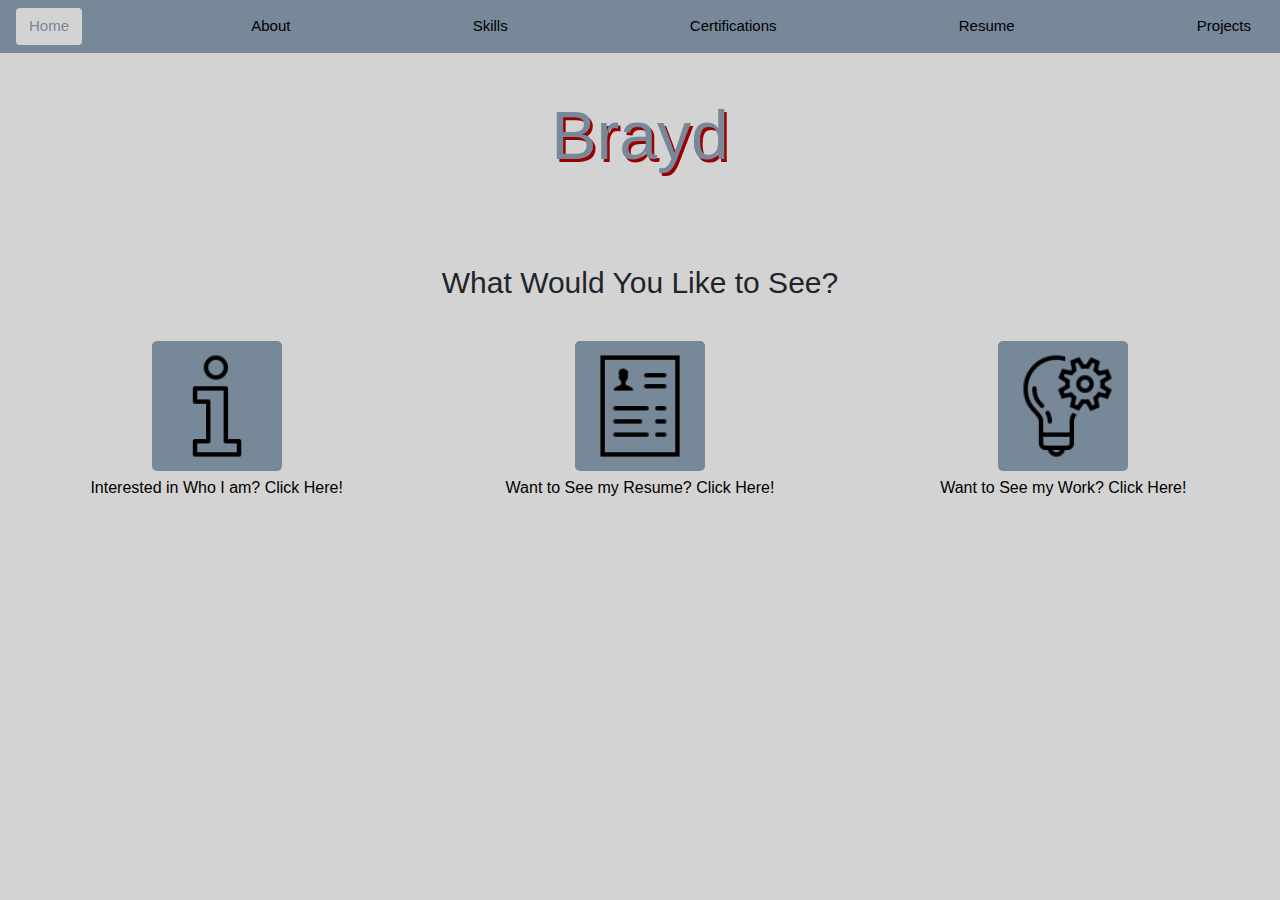
<file: index.html>
<!DOCTYPE html>
<html lang="en">

<head>
    <meta charset="UTF-8">
    <meta http-equiv="X-UA-Compatible" content="IE=edge">
    <meta name="viewport" content="width=device-width, initial-scale=1.0">
    <link rel="stylesheet" href="css/styles.css">
    <link rel="stylesheet" href="https://cdn.jsdelivr.net/npm/bootstrap@4.0.0/dist/css/bootstrap.min.css"
        integrity="sha384-Gn5384xqQ1aoWXA+058RXPxPg6fy4IWvTNh0E263XmFcJlSAwiGgFAW/dAiS6JXm" crossorigin="anonymous">
    <link rel="stylesheet" href="css/tw.css">
    <title>Brayden Reaves' Portfolio</title>
</head>

<body class="body">
    <div class="navbar">
        <a class="btn active" href="index.html">Home</a>
        <a class="btn btn" href="about.html">About</a>
        <a class="btn btn" href="skills.html">Skills</a>
        <a class="btn btn" href="certifications.html">Certifications</a>
        <a class="btn btn" href="resume.html">Resume</a>
        <a class="btn btn" href="projects.html">Projects</a>
    </div>
    <div class="introcontainer">
        <div class="twBox">
            <h1>
                <a href="" class="typewrite" data-period="2000"
                    data-type='[ "Brayden Reaves", "Welcome to My Website"]'><span class="wrap"></span></a>
            </h1>
        </div>
        <p class="hometext">What Would You Like to See?</p>
    </div>
    <div class="homecontainer">
        <div class="item">
            <a href="about.html"><img src="images/about.png" alt="about.html"></a>
            <a href="about.html">
                <p class="pagetext">Interested in Who I am? Click Here!</p>
            </a>
        </div>
        <div class="item">
            <a href="resume.html"><img src="images/resume.png" alt="resume.html"></a>
            <a href="resume.html">
                <p class="pagetext">Want to See my Resume? Click Here!</p>
            </a>
        </div>
        <div class="item">
            <a href="projects.html"><img src="images/project.png" alt="projects.html"></a>
            <a href="projects.html">
                <p class="pagetext"> Want to See my Work? Click Here!</p>
            </a>
        </div>
    </div>
    <script src="js/typewriter.js"></script>
</body>

</html>
</file>
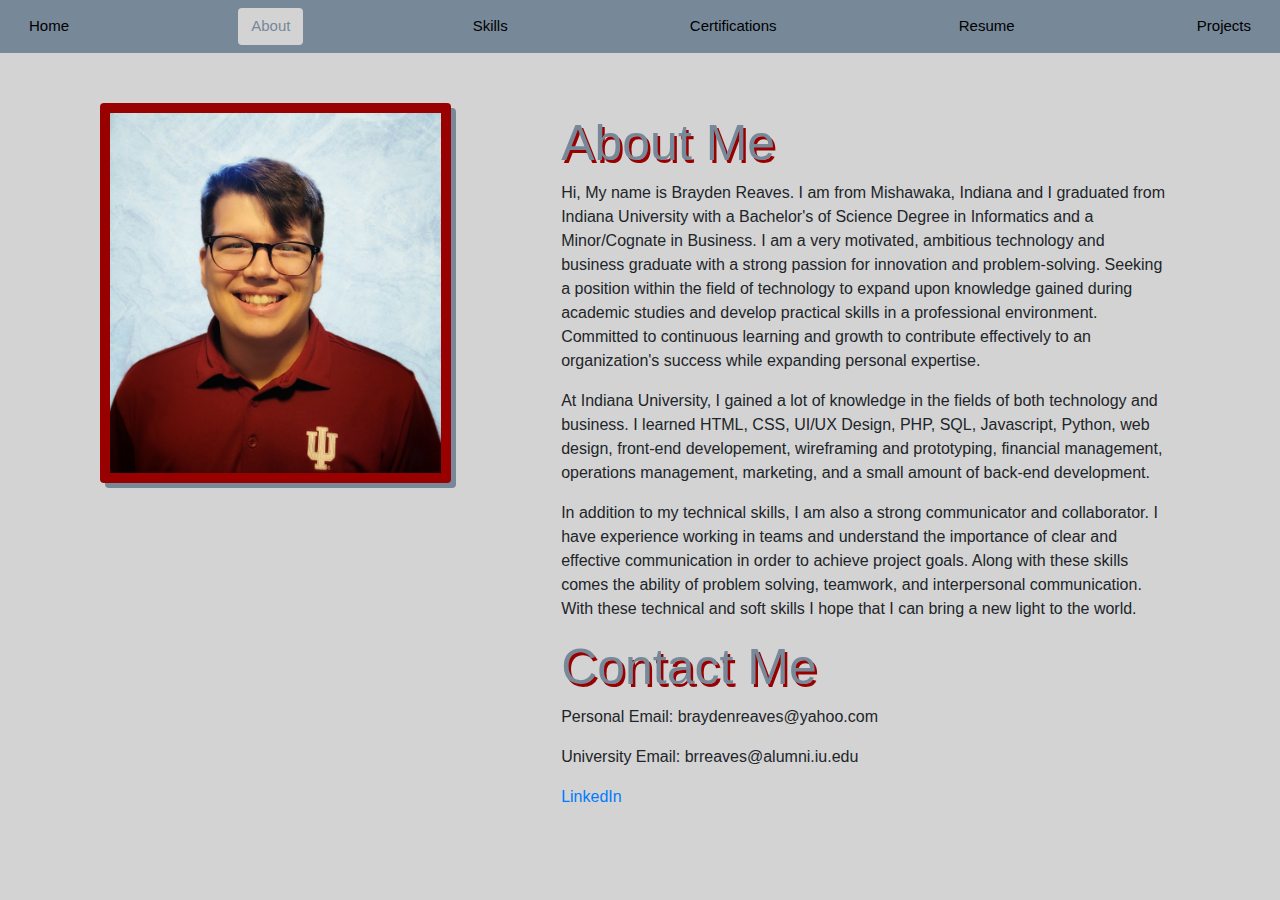
<file: about.html>
<!DOCTYPE html>
<html lang="en">

<head>
    <meta charset="UTF-8">
    <meta http-equiv="X-UA-Compatible" content="IE=edge">
    <meta name="viewport" content="width=device-width, initial-scale=1.0">
    <link rel="stylesheet" href="css/styles.css">
    <link rel="stylesheet" href="https://cdn.jsdelivr.net/npm/bootstrap@4.0.0/dist/css/bootstrap.min.css"
        integrity="sha384-Gn5384xqQ1aoWXA+058RXPxPg6fy4IWvTNh0E263XmFcJlSAwiGgFAW/dAiS6JXm" crossorigin="anonymous">
    <title>About</title>
</head>

<body class="body">
    <div class="navbar">
        <a class="btn btn" href="index.html">Home</a>
        <a class="btn active" href="about.html">About</a>
        <a class="btn btn" href="skills.html">Skills</a>
        <a class="btn btn" href="certifications.html">Certifications</a>
        <a class="btn btn" href="resume.html">Resume</a>
        <a class="btn btn" href="projects.html">Projects</a>
    </div>
    <div class="aboutcontainer">
        <img class="aboutimage rounded" src="images/BraydenReaves2.jpeg" alt="about.jpeg" height="380" width="512">
        <div class="textcontainer">
            <h1>About Me</h1>
            <p>Hi, My name is Brayden Reaves. I am from Mishawaka, Indiana and I graduated from Indiana University with
                a Bachelor's of Science Degree in Informatics and a Minor/Cognate in Business. I am a very motivated,
                ambitious technology and business graduate with a strong passion for innovation and problem-solving.
                Seeking a position within the field of technology to expand upon knowledge gained during academic
                studies and develop practical skills in a professional environment. Committed to continuous learning and
                growth to contribute effectively to an organization's success while expanding personal expertise.</p>
            <p>At Indiana University, I gained a lot of knowledge in the fields of both technology and business. I
                learned HTML, CSS, UI/UX Design, PHP, SQL, Javascript, Python, web design, front-end developement,
                wireframing and prototyping, financial management, operations management, marketing,
                and a small amount of back-end development.</p>
            <p>In addition to my technical skills, I am also a strong communicator and collaborator. I have experience
                working in teams and understand the importance of clear and effective communication in order to achieve
                project goals. Along with these skills comes the ability of problem solving, teamwork, and interpersonal
                communication. With these technical and soft skills I hope that I can bring a new light to the world.
            </p>
            <h1>Contact Me</h1>
            <p>Personal Email: braydenreaves@yahoo.com</p>
            <p>University Email: brreaves@alumni.iu.edu</p>
            <a href="https://www.linkedin.com/in/brayden-reaves/">LinkedIn</a>
        </div>
    </div>
</body>

</html>
</file>
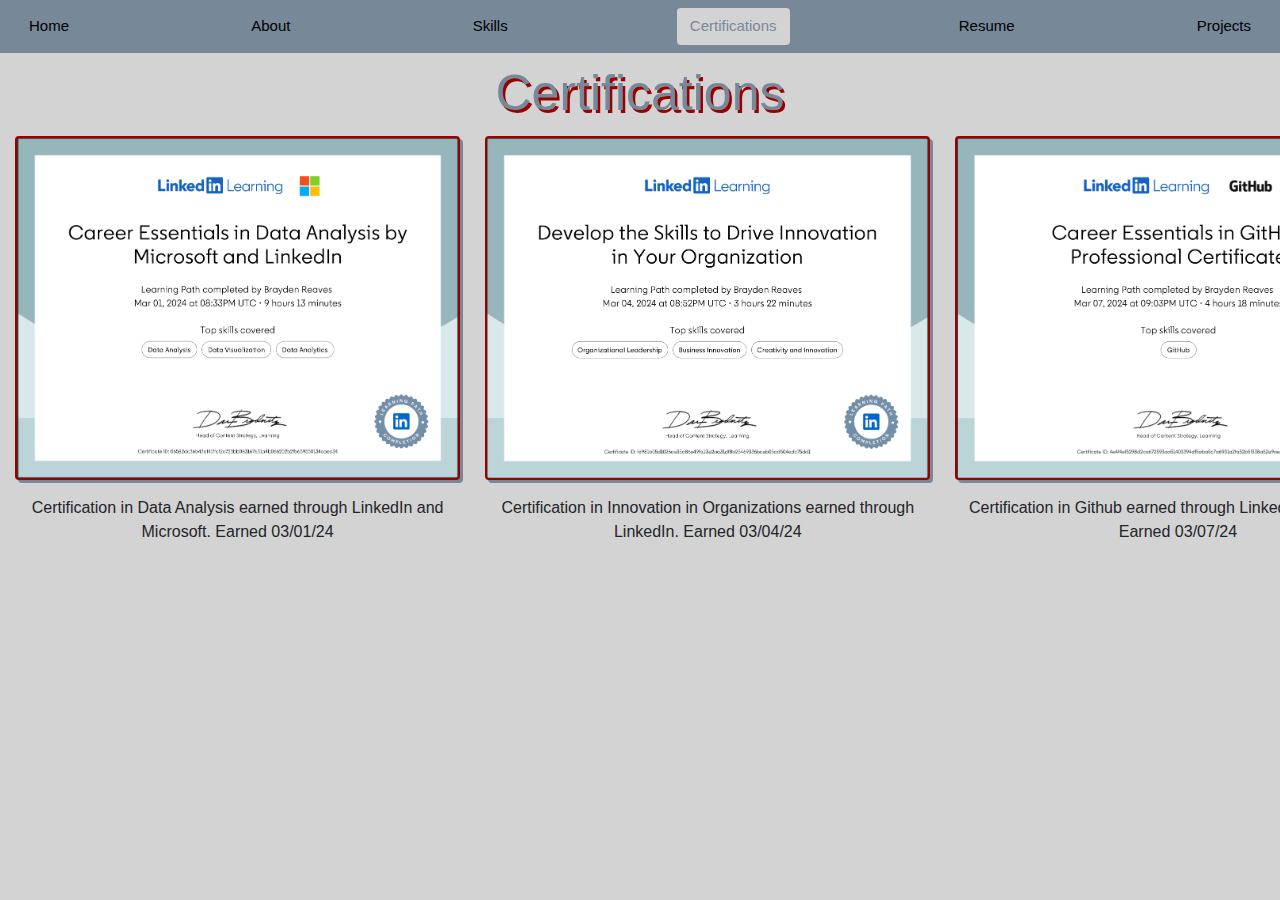
<file: certifications.html>
<!DOCTYPE html>
<html lang="en">

<head>
    <meta charset="UTF-8">
    <meta http-equiv="X-UA-Compatible" content="IE=edge">
    <meta name="viewport" content="width=device-width, initial-scale=1.0">
    <link rel="stylesheet" href="css/styles.css">
    <link rel="stylesheet" href="https://cdn.jsdelivr.net/npm/bootstrap@4.0.0/dist/css/bootstrap.min.css"
        integrity="sha384-Gn5384xqQ1aoWXA+058RXPxPg6fy4IWvTNh0E263XmFcJlSAwiGgFAW/dAiS6JXm" crossorigin="anonymous">
    <link rel="stylesheet" href="css/certifications.css">
    <title>Certifications</title>
</head>

<body class="body">
    <div class="navbar">
        <a class="btn btn" href="index.html">Home</a>
        <a class="btn btn" href="about.html">About</a>
        <a class="btn btn" href="skills.html">Skills</a>
        <a class="btn active" href="certifications.html">Certifications</a>
        <a class="btn btn" href="resume.html">Resume</a>
        <a class="btn btn" href="projects.html">Projects</a>
    </div>

    <div class="projectcontainer">
        <h1>Certifications</h1>
    </div>
    <div class="certificationgrid">
        <div class="certitem">
            <p><img class="certificationimage rounded" src="images/DataAnalysis.png" alt="DataAnalysis.png" height="344"
                    width="445.2">
            </p>
            <p>Certification in Data Analysis earned through LinkedIn and Microsoft. Earned 03/01/24</p>
        </div>
        <div class="certitem">
            <p><img class="certificationimage rounded" src="images/Innovation.png" alt="Innovation.png" height="344"
                    width="445.2">
            </p>
            <p>Certification in Innovation in Organizations earned through LinkedIn. Earned 03/04/24</p>
        </div>
        <div class="certitem">
            <p><img class="certificationimage rounded" src="images/Github.png" alt="Github.png" height="344"
                    width="445.2">
            </p>
            <p>Certification in Github earned through LinkedIn and Github. Earned 03/07/24</p>
        </div>
    </div>


</body>

</html>
</file>
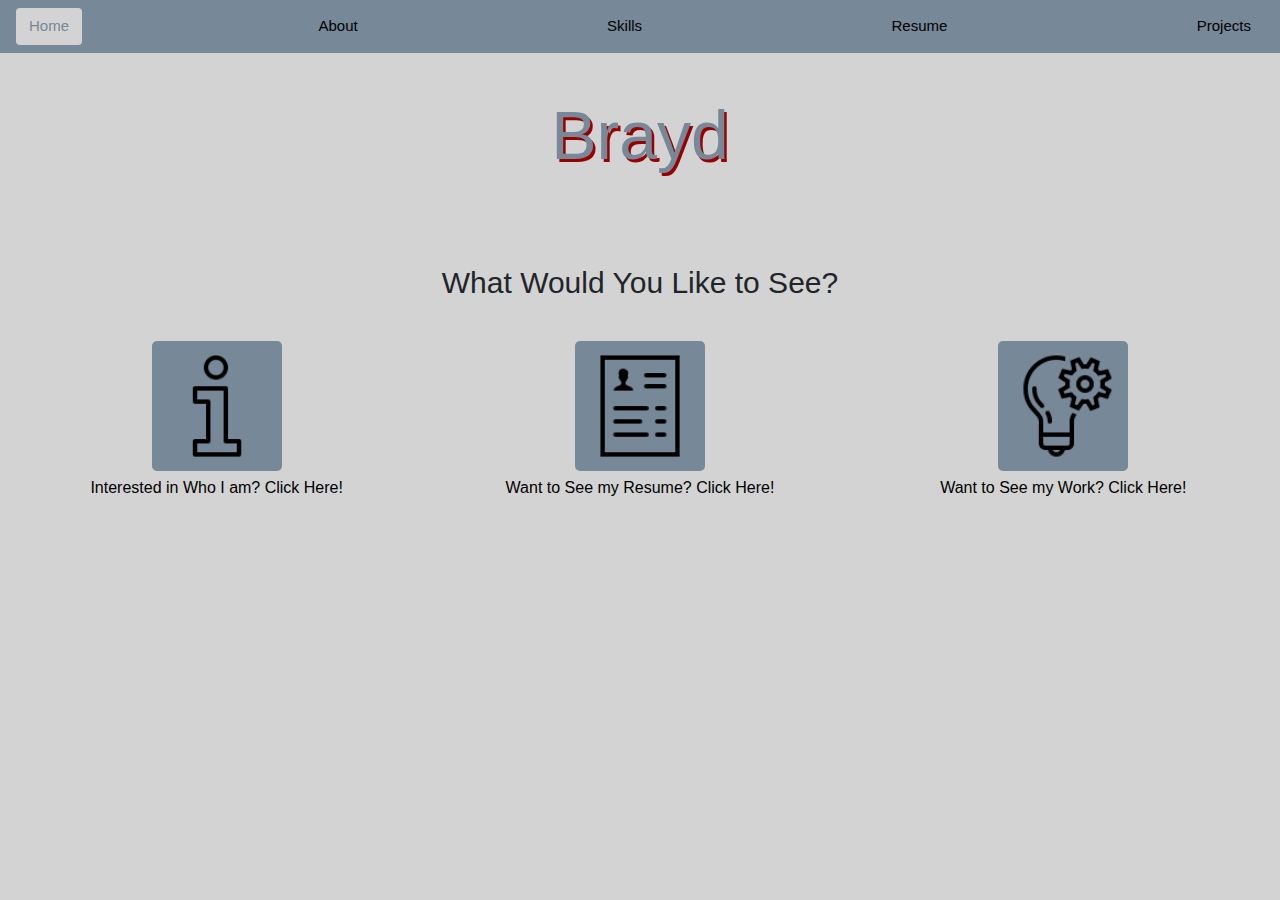
<file: home.html>
<!DOCTYPE html>
<html lang="en">

<head>
    <meta charset="UTF-8">
    <meta http-equiv="X-UA-Compatible" content="IE=edge">
    <meta name="viewport" content="width=device-width, initial-scale=1.0">
    <link rel="stylesheet" href="css/styles.css">
    <link rel="stylesheet" href="https://cdn.jsdelivr.net/npm/bootstrap@4.0.0/dist/css/bootstrap.min.css"
        integrity="sha384-Gn5384xqQ1aoWXA+058RXPxPg6fy4IWvTNh0E263XmFcJlSAwiGgFAW/dAiS6JXm" crossorigin="anonymous">
    <link rel="stylesheet" href="css/tw.css">
    <title>Brayden Reaves' Portfolio</title>
</head>

<body class="body">
    <div class="navbar">
        <a class="btn active" href="home.html">Home</a>
        <a class="btn btn" href="about.html">About</a>
        <a class="btn btn" href="skills.html">Skills</a>
        <a class="btn btn" href="resume.html">Resume</a>
        <a class="btn btn" href="projects.html">Projects</a>
    </div>
    <div class="introcontainer">
        <div class="twBox">
            <h1>
                <a href="" class="typewrite" data-period="2000"
                    data-type='[ "Brayden Reaves", "Welcome to My Website"]'><span class="wrap"></span></a>
            </h1>
        </div>
        <p class="hometext">What Would You Like to See?</p>
    </div>
    <div class="homecontainer">
        <div class="item">
            <a href="about.html"><img src="images/about.png" alt="about.html"></a>
            <a href="about.html">
                <p class="pagetext">Interested in Who I am? Click Here!</p>
            </a>
        </div>
        <div class="item">
            <a href="resume.html"><img src="images/resume.png" alt="resume.html"></a>
            <a href="resume.html">
                <p class="pagetext">Want to See my Resume? Click Here!</p>
            </a>
        </div>
        <div class="item">
            <a href="projects.html"><img src="images/project.png" alt="projects.html"></a>
            <a href="projects.html">
                <p class="pagetext"> Want to See my Work? Click Here!</p>
            </a>
        </div>
    </div>
    <script src="js/typewriter.js"></script>
</body>

</html>
</file>
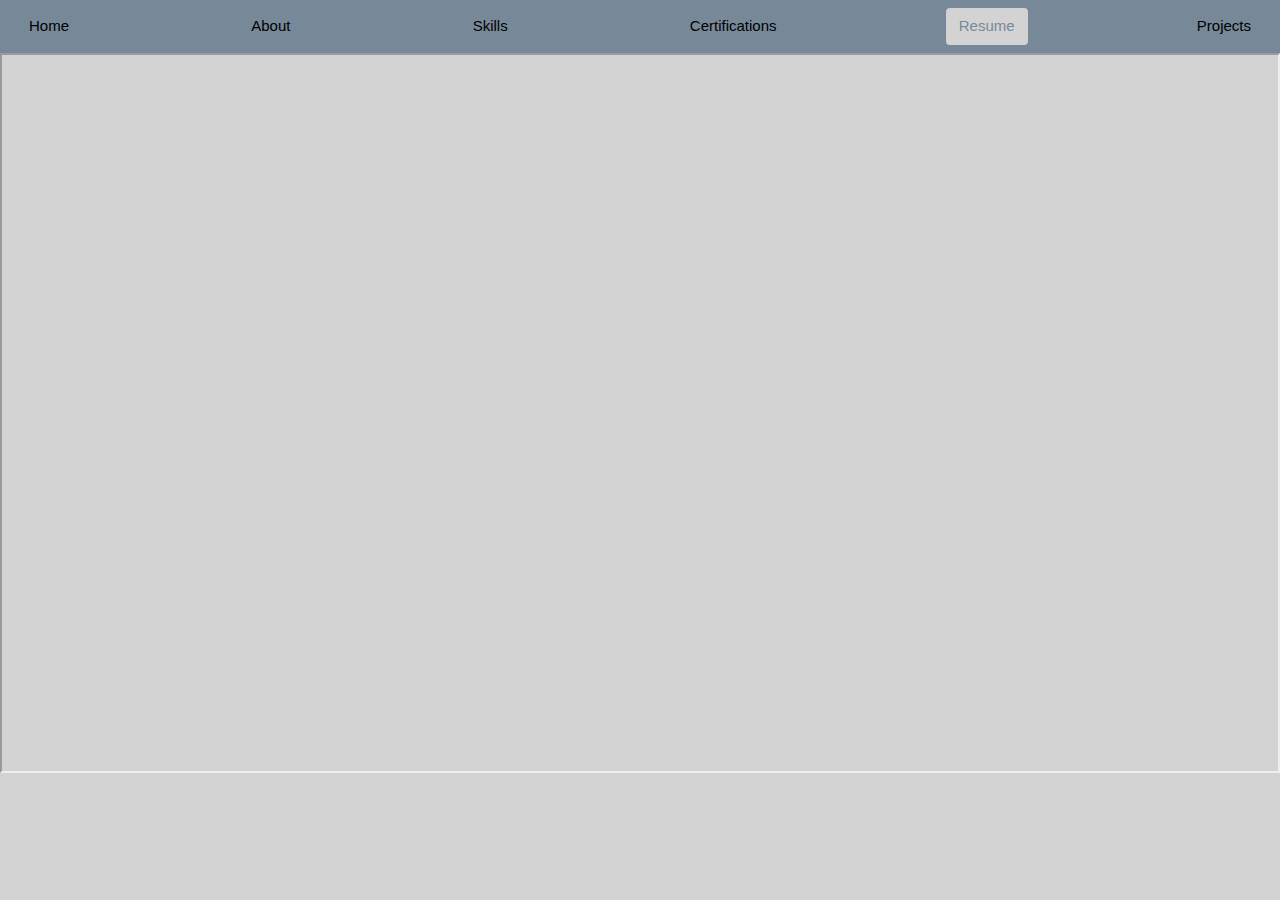
<file: resume.html>
<!DOCTYPE html>
<html lang="en">

<head>
    <meta charset="UTF-8">
    <meta http-equiv="X-UA-Compatible" content="IE=edge">
    <meta name="viewport" content="width=device-width, initial-scale=1.0">
    <link rel="stylesheet" href="css/styles.css">
    <link rel="stylesheet" href="https://cdn.jsdelivr.net/npm/bootstrap@4.0.0/dist/css/bootstrap.min.css"
        integrity="sha384-Gn5384xqQ1aoWXA+058RXPxPg6fy4IWvTNh0E263XmFcJlSAwiGgFAW/dAiS6JXm" crossorigin="anonymous">
    <title>Resume</title>
    <style>
        .embed-container {
            position: relative;
            padding-bottom: 56.25%;
            height: 0;
            overflow: hidden;
            max-width: 100%;
        }

        .embed-container iframe,
        .embed-container object,
        .embed-container embed {
            position: absolute;
            top: 0;
            left: 0;
            width: 100%;
            height: 100%;
        }
    </style>
</head>

<body class="body">
    <div class="navbar">
        <a class="btn btn" href="index.html">Home</a>
        <a class="btn btn" href="about.html">About</a>
        <a class="btn btn" href="skills.html">Skills</a>
        <a class="btn btn" href="certifications.html">Certifications</a>
        <a class="btn active" href="resume.html">Resume</a>
        <a class="btn btn" href="projects.html">Projects</a>
    </div>
    <div class="embed-container">
        <iframe src="https://drive.google.com/file/d/1a58C25_ekndIyKzo5lFC9DGpqLG6dH1kTAwqUOgBGeg/preview" width="100%"
            height="100%" allow="autoplay"></iframe>
    </div>
</body>

</html>
</file>
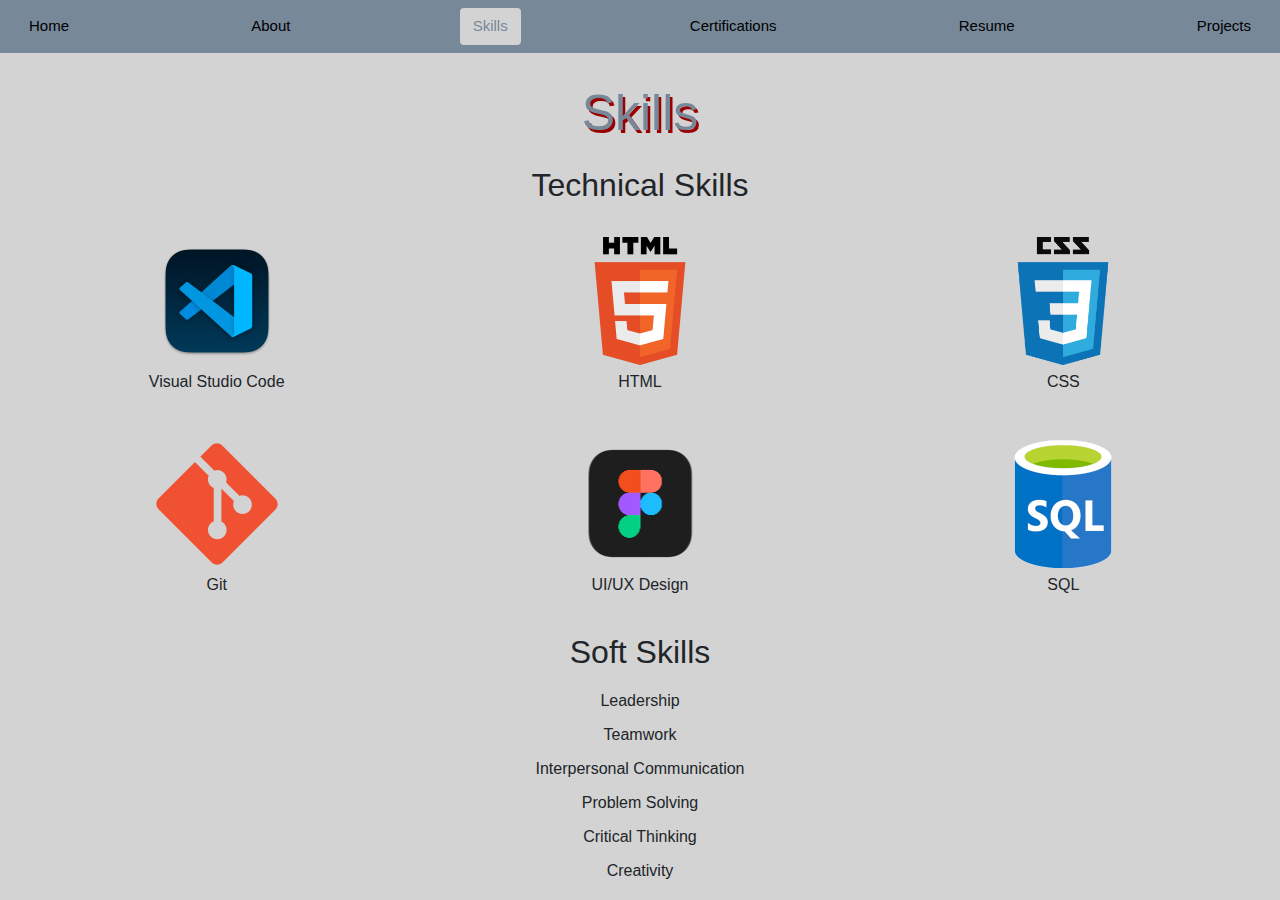
<file: skills.html>
<!DOCTYPE html>
<html lang="en">

<head>
    <meta charset="UTF-8">
    <meta http-equiv="X-UA-Compatible" content="IE=edge">
    <meta name="viewport" content="width=device-width, initial-scale=1.0">
    <link rel="stylesheet" href="css/styles.css">
    <link rel="stylesheet" href="https://cdn.jsdelivr.net/npm/bootstrap@4.0.0/dist/css/bootstrap.min.css"
        integrity="sha384-Gn5384xqQ1aoWXA+058RXPxPg6fy4IWvTNh0E263XmFcJlSAwiGgFAW/dAiS6JXm" crossorigin="anonymous">
    <link rel="stylesheet" href="css/skills.css">
    <title>Skills</title>
</head>

<body class="body">
    <div class="navbar">
        <a class="btn btn" href="index.html">Home</a>
        <a class="btn btn" href="about.html">About</a>
        <a class="btn active" href="skills.html">Skills</a>
        <a class="btn btn" href="certifications.html">Certifications</a>
        <a class="btn btn" href="resume.html">Resume</a>
        <a class="btn btn" href="projects.html">Projects</a>
    </div>
    <h1>Skills</h1>
    <h2>Technical Skills</h2>
    <div class="skillgrid">
        <div class="skill-item">
            <img src="images/VsCode.png">
            <p>Visual Studio Code</p>
        </div>
        <div class="skill-item">
            <img src="images/HTML.png">
            <p>HTML</p>
        </div>
        <div class="skill-item">
            <img src="images/CSS.png">
            <p>CSS</p>
        </div>
        <div class="skill-item">
            <img src="images/Git.png">
            <p>Git</p>
        </div>
        <div class="skill-item">
            <img src="images/Figma.png">
            <p>UI/UX Design</p>
        </div>
        <div class="skill-item">
            <img src="images/SQL.png">
            <p>SQL</p>
        </div>
    </div>
    <h2>Soft Skills</h2>
    <ul>
        <li>Leadership</li>
        <li>Teamwork</li>
        <li>Interpersonal Communication</li>
        <li>Problem Solving</li>
        <li>Critical Thinking</li>
        <li>Creativity</li>
    </ul>
</body>

</html>
</file>
<file: css/styles.css>
h1,
h2,
h3,
h4,
h5,
h6,
p,
li,
a,
td,
figcaption {
    font-family: 'Montserrat', sans-serif !important;
}

.navbar {
    overflow: hidden;
    background-color: lightslategray;
    position: fixed;
    top: 0;
    width: 100%;
}

:root {
    --crimson: #990000;
}

.navbar a {
    text-align: center;
    font-size: 15px;
    color: black;
}

.navbar a:hover {
    background-color: lightgray;
    color: lightslategray;
}

.navbar a.active {
    background-color: lightgray;
    color: lightslategray;
}

.body {
    background-color: lightgray;
}

.introcontainer {
    margin-right: 275px;
    margin-left: 275px;
}

.hometext {
    font-size: 30px;
    text-align: center;
    margin-top: 50px;
}

/* .homecontainer{
    display:flex;
    justify-content: center;
    padding-right: 400px;
    padding-left: 400px;
} */

.homecontainer {
    display: grid;
    grid-template-columns: repeat(3, 1fr);
    grid-gap: 30px;
    padding: 20px;
}

.homecontainer .item {
    display: flex;
    flex-direction: column;
    align-items: center;
    text-align: center;
}

.homecontainer .item img {
    width: 100%;
    height: 100%;
    margin-bottom: 10px;
    background-color: lightslategray;
    transition: background-color .35s ease;
    border-radius: 5px;
    padding: 10px;
}

/* .pagecontainer{
    position: center;
    background-color: lightslategray;
    border-radius: 5px;
    padding: 10px;
    margin-top: 30px;
    margin-right: 50px;
    margin-left: 20px;
} */

.item img:hover {
    background-color: var(--crimson);

}

.pagetext {
    text-align: center;
    color: black;
    margin-top: 5px;
    margin-bottom: -5px;
}

.aboutcontainer {
    display: flex;
    padding-right: 100px;
    padding-left: 100px;
    margin-top: 50px;
}

.aboutimage {
    background-color: #990000;
    border-radius: 5px;
    padding: 10px;
    box-shadow: 5px 5px 0px lightslategray;
}

.textcontainer {
    padding: 10px;
    text-align: left;
    margin-left: 100px;
}

.textcontainer h1 {
    font-size: 50px;
    color: lightslategray;
    text-shadow: 2.5px 2.5px 0px var(--crimson);
}

.projectcontainer {
    display: flex;
    justify-content: center;
}

.projectcontainer h1 {
    font-size: 50px;
    text-align: center;
    margin-top: 10px;
    color: lightslategray;
    text-shadow: 2.5px 2.5px 0px var(--crimson);
}

.btowncontainer {
    display: flex;
    margin-top: 10px;
    margin-left: 25px;
    margin-right: 25px;
}

.btownhousingimg {
    background-color: #990000;
    border-radius: 5px;
    padding: 2px;
    margin-left: 10px;
    margin-right: 10px;
    box-shadow: 3px 3px 0px lightslategray;
}

.btowntextcontainer {
    text-align: left;

}

.btownlink {
    text-align: center;
}
</file>
<file: css/tw.css>
.typewrite {
    color: lightslategray !important;
    font-weight: 500 !important;
    font-family: 'Montserrat', sans-serif !important;
}

.twBox {
    margin: 0.5em 0.5em;
    /* text-shadow: 10px 10px 10px #d3d3d3; */
}

.wrap {
    padding: 1px 1px 1px 1px;
}

h1 {
    text-align: center;
    font-weight: 200;
    padding: 0.5em 0.2em 0.5em 0.2em;
    margin: 0;
    font-size: 4.25rem;
    text-decoration: none;
    text-shadow: 2.5px 2.5px 0px var(--crimson);

    a:link {
        text-decoration: none
    }
}
</file>
<file: css/certifications.css>
.certificationimage {
    background-color: #990000;
    border-radius: 5px;
    padding: 2px;
    margin-left: 10px;
    margin-right: 10px;
    box-shadow: 3px 3px 0px lightslategray;
}

.certificationgrid {
    display: grid;
    grid-template-columns: repeat(3, 1fr);
    grid-gap: 5px;
    padding: 5px;
}

.certificationgrid .certitem {
    align-items: center;
    text-align: center;
}

.certificationgrid .certitem img {
    width: 445.2px;
    height: 344px;
}
</file>
<file: css/skills.css>
.skillgrid {
    display: grid;
    grid-template-columns: repeat(3, 1fr);
    grid-gap: 30px;
    padding: 20px;
}

.skillgrid .skill-item {
    align-items: center;
    text-align: center;
}

.skillgrid .skill-item img {
    width: 128px;
    height: 128px;
}

h1,
h2 {
    text-align: center;
    padding-bottom: 5px;
}

h1 {
    font-size: 50px;
    color: lightslategray;
    text-shadow: 2.5px 2.5px 0px var(--crimson);
    padding-top: 30px;
    padding-bottom: 15px;
}

ul {
    list-style-type: none;
    padding-left: 0;
    text-align: center;
}

li {
    display: list-item;
    margin-bottom: 5px;
    position: relative;
    text-align: center;
    padding-top: 5px;
}

p {
    padding-top: 5px;
}
</file>
